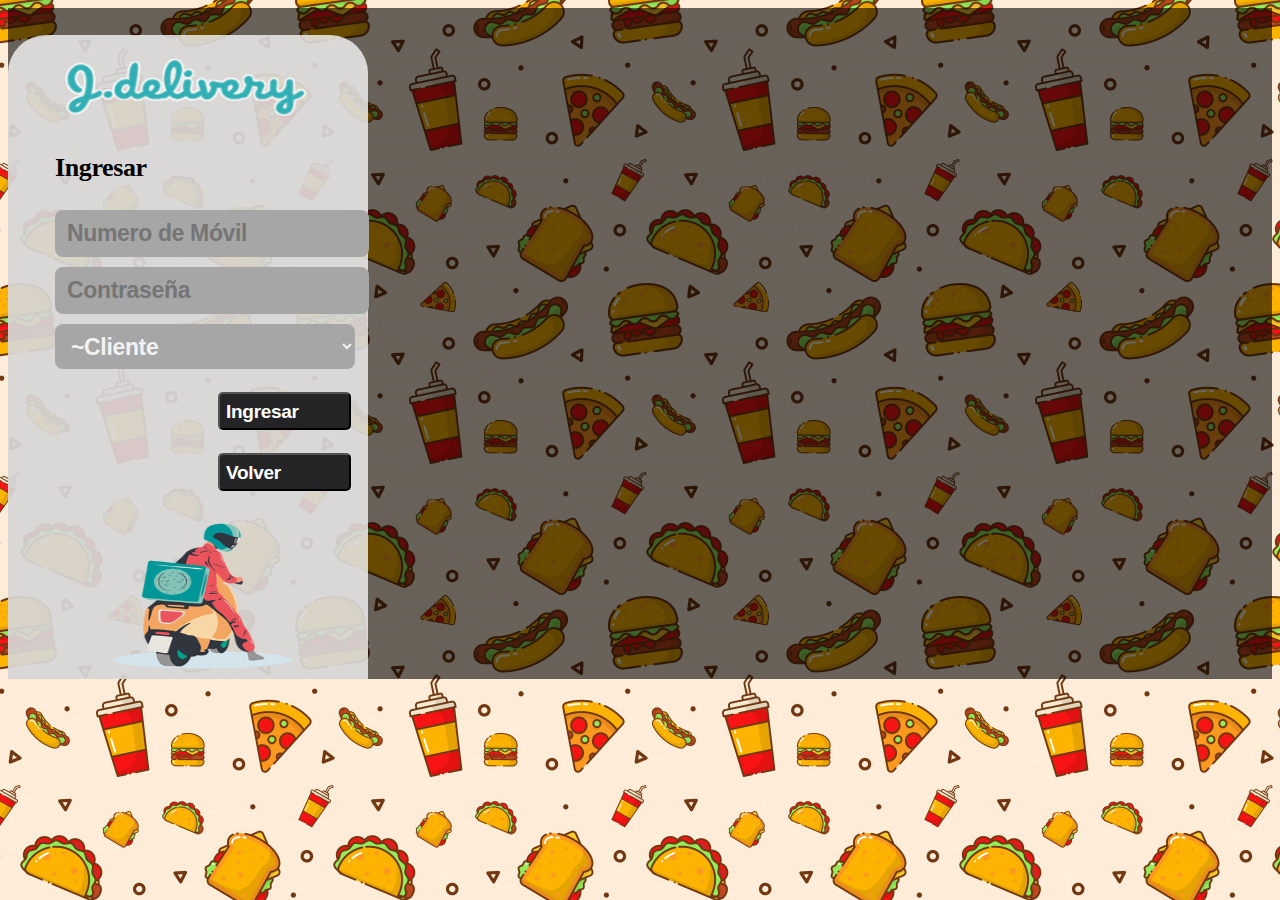
<file: clientes/ingreso.html>
<!DOCTYPE html>
<html lang="en">
<head>
    <meta charset="UTF-8">
    <meta http-equiv="X-UA-Compatible" content="IE=edge">
    <meta name="viewport" content="width=device-width, initial-scale=1.0">
    <title>ingreso</title>
    <link rel="stylesheet" href="https://cdn.jsdelivr.net/npm/bootstrap@4.6.0/dist/css/bootstrap.min.css" integrity="sha384-B0vP5xmATw1+K9KRQjQERJvTumQW0nPEzvF6L/Z6nronJ3oUOFUFpCjEUQouq2+l" crossorigin="anonymous">
    <link rel="stylesheet" href="css/estilos.css">
    <style>
        body{
        background-image: url(img/fondo1.2.jpg);
    }
    </style>
</head>
<body>
    <div class="fondo2">
        <main class="container fr">
            <div class="container-fluid ">
                <div class="row">
                    <div class="container-fluid frg1 ">
                        <div class="row col-12">
                            <section>
                                <img class="nrg1" src="img/Nombre sin fondo.png" alt="Nombre de empresa">
                                <p class="trg">Ingresar</p>
                                <input class="imrg" type="number" placeholder="Numero de Móvil">
                                <input class="imrg" type="password" placeholder="Contraseña">
                                <select class="form-control  imrg" id="list-imagenes">
                                    <option value=" ">~Cliente</option>
                                    <option value=" ">~Motorista</option>
                                    <option value=" ">~Negocio</option>
                                </select>
                                <button type="button" class="btn btn-secondary  btrg">Ingresar</button>
                                <button type="button" class="btn btn-secondary  btrg">Volver</button>
                                <img class="img_registro" src="img/Top1.png" alt="Imagen hombre repartidor">
                    
                            </section>
                        </div>
                    </div>

                </div>

            </div>
        </main>
    </div>



    <script src="https://code.jquery.com/jquery-3.5.1.slim.min.js" integrity="sha384-DfXdz2htPH0lsSSs5nCTpuj/zy4C+OGpamoFVy38MVBnE+IbbVYUew+OrCXaRkfj" crossorigin="anonymous"></script>
    <script src="https://cdn.jsdelivr.net/npm/popper.js@1.16.1/dist/umd/popper.min.js" integrity="sha384-9/reFTGAW83EW2RDu2S0VKaIzap3H66lZH81PoYlFhbGU+6BZp6G7niu735Sk7lN" crossorigin="anonymous"></script>
    <script src="https://cdn.jsdelivr.net/npm/bootstrap@4.6.0/dist/js/bootstrap.min.js" integrity="sha384-+YQ4JLhjyBLPDQt//I+STsc9iw4uQqACwlvpslubQzn4u2UU2UFM80nGisd026JF" crossorigin="anonymous"></script>
</body>
</html>
</file>
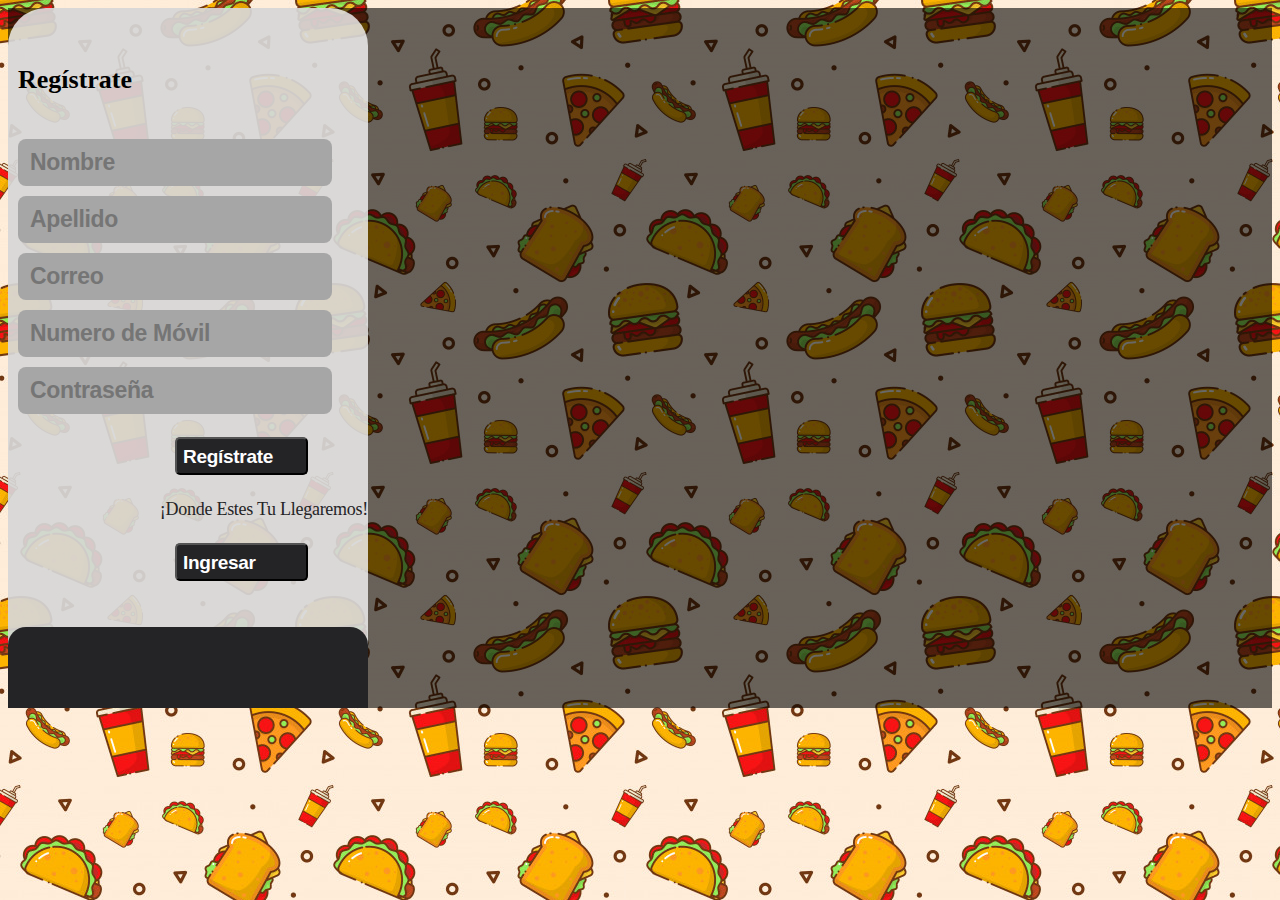
<file: clientes/registro.html>
<!DOCTYPE html>
<html lang="en">
<head>
    <meta charset="UTF-8">
    <meta http-equiv="X-UA-Compatible" content="IE=edge">
    <meta name="viewport" content="width=device-width, initial-scale=1.0">
    <title>registro</title>
    <link rel="stylesheet" href="https://cdn.jsdelivr.net/npm/bootstrap@4.6.0/dist/css/bootstrap.min.css" integrity="sha384-B0vP5xmATw1+K9KRQjQERJvTumQW0nPEzvF6L/Z6nronJ3oUOFUFpCjEUQouq2+l" crossorigin="anonymous">
    <link rel="stylesheet" href="css/estilos.css">
    <style>
        body{
        background-image: url(img/fondo1.2.jpg);
    }
    </style>
</head>
<body>
        <div class="fondo2"> 
            <main class="container fr">
                <div class="container-fluid fr">
                    <div class="row">
                        <!--Formulario 1 -->
                            <div class="container-fluid fr1" >
                                <!-- <div class="row fr"> -->
                                    <div class="container-fluid">
                                        <div class="container fr">
                                                <div class="row ">
                                                    <section>
                                                        <h5 class="tr1">Regístrate</h5>
                                                        <input class="imr" type="text" placeholder="Nombre">
                                                        <input class="imr" type="text" placeholder="Apellido">
                                                        <input class="imr" type="text" placeholder="Correo">
                                                        <input class="imr" type="number" placeholder="Numero de Móvil">
                                                        <input class="imr" type="password" placeholder="Contraseña">
                                                        <button type="button" class="btn btn-secondary  btr">Regístrate</button>
                                                        <p class="prr">¡Donde Estes Tu Llegaremos!</p>
                                                        <button type="button" class="btn btn-secondary  btr">Ingresar</button>
                                                      
                                                    </section>
                                                </div>
                                        </div>
                                    </div>
                                    <!--inferior-->
                                    <div class="container-fluid fr2" >
                                        <div class="container-fluid">
                                            <div class="container">
                                                    
                                            </div>
                                        </div>
                                    </div>
                                <!-- </div> -->
                            </div>
                    </div>
                </div>
            </main>
        </div>
   



    <script src="https://code.jquery.com/jquery-3.5.1.slim.min.js" integrity="sha384-DfXdz2htPH0lsSSs5nCTpuj/zy4C+OGpamoFVy38MVBnE+IbbVYUew+OrCXaRkfj" crossorigin="anonymous"></script>
    <script src="https://cdn.jsdelivr.net/npm/popper.js@1.16.1/dist/umd/popper.min.js" integrity="sha384-9/reFTGAW83EW2RDu2S0VKaIzap3H66lZH81PoYlFhbGU+6BZp6G7niu735Sk7lN" crossorigin="anonymous"></script>
    <script src="https://cdn.jsdelivr.net/npm/bootstrap@4.6.0/dist/js/bootstrap.min.js" integrity="sha384-+YQ4JLhjyBLPDQt//I+STsc9iw4uQqACwlvpslubQzn4u2UU2UFM80nGisd026JF" crossorigin="anonymous"></script>
</body>
</html>
</file>
<file: clientes/css/estilos.css>
@import url('https://fonts.googleapis.com/css2?family=Montserrat:wght@300&display=swap');

body{
    /* background-color: #242426 !important; */
    /* font-family:'Montserrat''Helvetica Neue',Helvetica,Arial,sans-serif; Fuentes */
    /* background-color:#242426a6 !important; */
    height: max-content !important; 
    
}
.fondo{
    background-color:rgb(0, 0, 0, 59%); 
    height: 100vh;
}
 /*
    Formularios
 */
.formulario{
    background-repeat: no-repeat;
    background-position:  center;
    width: 332px !important;
    height: 320px !important;
    margin-top: 22px;
    margin-bottom: 11px;
    transition: all 0.3s ease-in-out;
    border-radius: 10px; 
    padding-right: 0px !important; 
    padding-left: 0px !important; 
}

.img-cta{
    width: 332px !important;
    height: 320px !important;
    padding-top: 22px;
}
.par{
    width: 332px;
}
.col, .col-1, .col-10, .col-11, .col-12, .col-2, .col-3, .col-4, .col-5, .col-6, .col-7, .col-8, .col-9, .col-auto, .col-lg, .col-lg-1, .col-lg-10, .col-lg-11, .col-lg-12, .col-lg-2, .col-lg-3, .col-lg-4, .col-lg-5, .col-lg-6, .col-lg-7, .col-lg-8, .col-lg-9, .col-lg-auto, .col-md, .col-md-1, .col-md-10, .col-md-11, .col-md-12, .col-md-2, .col-md-3, .col-md-4, .col-md-5, .col-md-6, .col-md-7, .col-md-8, .col-md-9, .col-md-auto, .col-sm, .col-sm-1, .col-sm-10, .col-sm-11, .col-sm-12, .col-sm-2, .col-sm-3, .col-sm-4, .col-sm-5, .col-sm-6, .col-sm-7, .col-sm-8, .col-sm-9, .col-sm-auto, .col-xl, .col-xl-1, .col-xl-10, .col-xl-11, .col-xl-12, .col-xl-2, .col-xl-3, .col-xl-4, .col-xl-5, .col-xl-6, .col-xl-7, .col-xl-8, .col-xl-9, .col-xl-auto {
    padding-right: 0px !important; 
    padding-left: 0px !important; 
}

/*
    Logos
*/
.logo1{   
    width: 96px;
    margin-top: 17px;
    margin-left: 55px;
}
.logo2{
    width: 73px;
    height: 52px;  
    margin-top: 27px;
    margin-left: 64px; 
    
}
.logo3{
    width: 96px;
    margin-left: 13px;
}

/*
    botones
*/
.btn-secondary {
    width: 122px; 
    height: 37px;
    border-radius: 5px;
}
.btn1{
    background-color: #fffbfb00;
    color: #fefeff;
    margin-left: 28px;
}
.btn2{
    background-color: #ffffff00;
    color: white;
    margin-left: 13px;

}
/*
    Logo del nombre 
*/
.nombre1{
    width: 142px;
    height: 35px;
    margin-left: 7px;
    margin-top: 43px;
}
.nombre2{
    width: 106px;
    margin-left: 28px;
    

}
.nombre3{
    width: 142px;
    height: 35px;

}

/*
Formularios 
*/

.f{
    background-color: #f3f3f3d1;
    height: 320px;
    border-radius: 10px;
}
.f2{
   background-color:  #000000c2;
   height: 320px;
   border-radius: 10px;
}
/*
Parrafos
*/


.p1{
    margin-left: 13px;
    font-size: 18px;
    margin-top: 15px;
    margin-bottom: 9px;
    color: #000000;
}

.p1_2{
    font-size: 11px;
    line-height: 13px;
    margin-left: 13px;
    margin-bottom: 9px;

}
.p1_3{
    color: #F2F2F2;
    text-align: right;
    margin-top: 68px;
    margin-right: 15px;
    margin-bottom: 9px;
    font-size: 14px;
}
.p2{
    color: #F2F2F2;
    font-size: 18px;
    margin-top: 103px;
    line-height: 25px;
    margin-left: 13px;
    margin-bottom: 9px;
}
.p2_1{
    margin-right: 15px;
    font-size: 15px;
    margin-top: 62px;
    margin-bottom: 9px;
    text-align: right;
    color: #000000;
}
.p2_2{
    margin-right: 15px;
    font-size: 11px;
    margin-bottom: 9px;
    text-align: right;
    color: #000000;
}
.p3{
    line-height: 22px;
    margin-left: 13px;
    margin-top: 68px;
    font-size: 18px;
    margin-bottom: 9px;
    color: #000000;
}
.p3_1{
    margin-left: 13px;
    font-size: 11px;
    margin-top: 15px;
    margin-bottom: 9px;
    color: #000000;
}
.p3_2{
    margin-bottom: 15px;
    margin-top: 100px;
    margin-right: 15px;
    font-size: 11px;
    text-align: right;
    color: #F2F2F2;
}
.p3_3{
    margin-right: 15px;
    margin-bottom: 9px;
    font-size: 11px;
    text-align: right;
    color: #F2F2F2;
}


/* Fomr registrate */

.fondo2{
    background-color:rgb(0, 0, 0, 59%); 
    /* height: auto; */
}

/* formulario */
.fr{
    padding: 0px !important;
    
}
.fr1{
    background-color: #f3f3f3d1;
    height: auto;
    border-radius: 38px 38px 0px 0px;
    margin-top: 36px;
    padding: 0px !important;
    width: 360px;
}
.fr2{
    width: 360px;
    height: 54px;
    left: 2px;
    top: 552px;
    margin-top: 46px;
    background: #242426;
    border-radius: 18px 18px 0px 0px;
}

/* titulo 1 */

.tr1{
    margin-left: 10px;
    margin-top: 29px;
    font-weight: 900;
    font-size: 26px;
    line-height: 32px;

}
/* parrafo inferior */
.prr{
    color: #242426;
    text-align: right;
    margin-top: 23px;
    font-weight: 500;
    font-size: 18px;
    line-height: 22px;
    letter-spacing: -0.015em;

}


/* imput registro */

.imr{
    width: 300px;
    height: 45px;
    background: #A6A6A6;
    border-radius: 8px;
    border: 0px;
    margin-left: 10px;
    margin-top: 10px;

    font-weight: 900;
    font-size: 23px;
    line-height: 28px;
    display: flex;
    align-items: center;
    letter-spacing: -0.015em;
    color: #F2F2F2;
    padding-left: 12px;
}

/* botones */

.btr{
    width: 133px;
    height: 38px;
    margin-top: 23px;
    margin-left: 167px;
    background-color: #242426;
    color: #fefeff;
    font-weight: 900;
    font-size: 19px;
    line-height: 23px;
    display: flex;
    align-items: center;
    letter-spacing: -0.015em;
}

/* registro */
/* fondo secundario */
.frg1{
    background-color: #f3f3f3d1;
    border-radius: 38px 38px 0px 0px;
    margin-top: 36px;
    padding: 0px !important;
    width: 360px;
    /* height: auto; */
}
/* logo principa */
.nrg1{
    width: 260px;
    height: 67px;
    margin-left: 47px;
    margin-top: 20px;
}
/* titulo  */
.trg{
    font-weight: 900;
    font-size: 26px;
    line-height: 32px;
    letter-spacing: -0.015em;
    margin-left: 47px;
    display: flex;
    align-items: center;
    text-align: center;
}
/* imput */

.imrg{
    width: 300px;
    height: 45px;
    background: #A6A6A6;
    border-radius: 8px;
    border: 0px;
    margin-left: 47px;
    margin-top: 10px;

    font-weight: 900;
    font-size: 23px;
    line-height: 28px;
    display: flex;
    align-items: center;
    letter-spacing: -0.015em;
    color: #F2F2F2;
    padding-left: 12px;
}
/* botones */
.btrg{
    width: 133px;
    height: 38px;
    margin-top: 23px;
    margin-left: 210px;
    background-color: #242426;
    color: #fefeff;
    font-weight: 900;
    font-size: 19px;
    line-height: 23px;
    display: flex;
    letter-spacing: -0.015em;
    align-items: center;
    text-align: center;
}
.img_registro{
    margin-left: 81px;
    width: 226px;
    height: 158px;
    margin-top: 26px;
}

@media (min-width: 360px ) and (max-width: 769.98px){

    .fondo{
        height: 170vh;
    }
}
@media (min-width: 770px ){

    .fondo{ 
        height: 130vh;
    }
    .container, .container-fluid, .container-lg, .container-md, .container-sm, .container-xl {
        padding-top: 27px;
    }
    .fr1{
        margin-top: 0px;
        
    }
    .frg1{
        margin-top: 0px;
        padding: 0px !important;
        height: auto;
        
    }
    /* .fr{
        padding: 0px !important;
        
    } */
}
</file>
